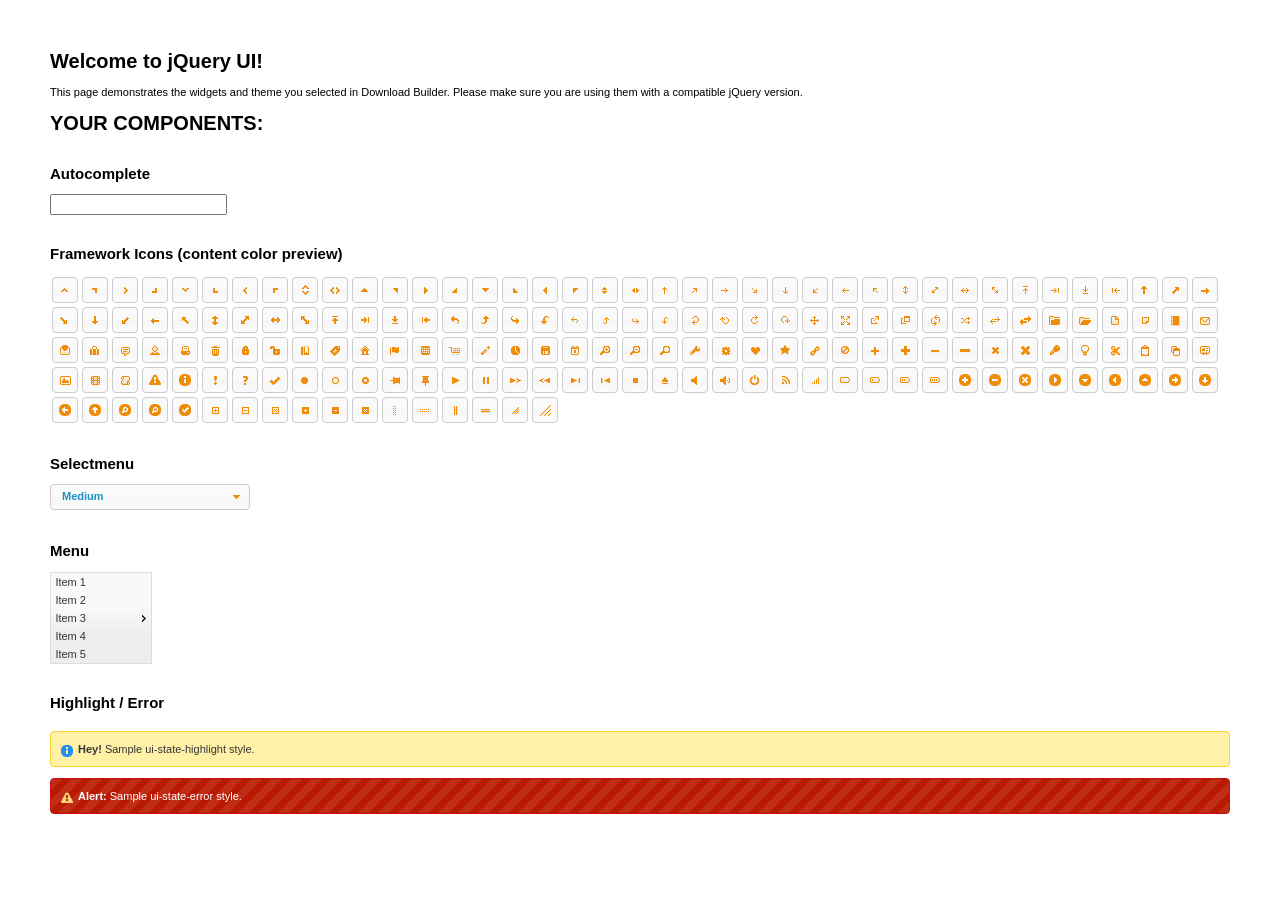
<file: blackboard/jqueryui/index.html>
<!doctype html>
<html lang="us">
<head>
	<meta charset="utf-8">
	<title>jQuery UI Example Page</title>
	<link href="jquery-ui.css" rel="stylesheet">
	<style>
	body{
		font: 62.5% "Trebuchet MS", sans-serif;
		margin: 50px;
	}
	.demoHeaders {
		margin-top: 2em;
	}
	#dialog-link {
		padding: .4em 1em .4em 20px;
		text-decoration: none;
		position: relative;
	}
	#dialog-link span.ui-icon {
		margin: 0 5px 0 0;
		position: absolute;
		left: .2em;
		top: 50%;
		margin-top: -8px;
	}
	#icons {
		margin: 0;
		padding: 0;
	}
	#icons li {
		margin: 2px;
		position: relative;
		padding: 4px 0;
		cursor: pointer;
		float: left;
		list-style: none;
	}
	#icons span.ui-icon {
		float: left;
		margin: 0 4px;
	}
	.fakewindowcontain .ui-widget-overlay {
		position: absolute;
	}
	select {
		width: 200px;
	}
	</style>
</head>
<body>

<h1>Welcome to jQuery UI!</h1>

<div class="ui-widget">
	<p>This page demonstrates the widgets and theme you selected in Download Builder. Please make sure you are using them with a compatible jQuery version.</p>
</div>

<h1>YOUR COMPONENTS:</h1>




<!-- Autocomplete -->
<h2 class="demoHeaders">Autocomplete</h2>
<div>
	<input id="autocomplete" title="type &quot;a&quot;">
</div>









<h2 class="demoHeaders">Framework Icons (content color preview)</h2>
<ul id="icons" class="ui-widget ui-helper-clearfix">
	<li class="ui-state-default ui-corner-all" title=".ui-icon-carat-1-n"><span class="ui-icon ui-icon-carat-1-n"></span></li>
	<li class="ui-state-default ui-corner-all" title=".ui-icon-carat-1-ne"><span class="ui-icon ui-icon-carat-1-ne"></span></li>
	<li class="ui-state-default ui-corner-all" title=".ui-icon-carat-1-e"><span class="ui-icon ui-icon-carat-1-e"></span></li>
	<li class="ui-state-default ui-corner-all" title=".ui-icon-carat-1-se"><span class="ui-icon ui-icon-carat-1-se"></span></li>
	<li class="ui-state-default ui-corner-all" title=".ui-icon-carat-1-s"><span class="ui-icon ui-icon-carat-1-s"></span></li>
	<li class="ui-state-default ui-corner-all" title=".ui-icon-carat-1-sw"><span class="ui-icon ui-icon-carat-1-sw"></span></li>
	<li class="ui-state-default ui-corner-all" title=".ui-icon-carat-1-w"><span class="ui-icon ui-icon-carat-1-w"></span></li>
	<li class="ui-state-default ui-corner-all" title=".ui-icon-carat-1-nw"><span class="ui-icon ui-icon-carat-1-nw"></span></li>
	<li class="ui-state-default ui-corner-all" title=".ui-icon-carat-2-n-s"><span class="ui-icon ui-icon-carat-2-n-s"></span></li>
	<li class="ui-state-default ui-corner-all" title=".ui-icon-carat-2-e-w"><span class="ui-icon ui-icon-carat-2-e-w"></span></li>
	<li class="ui-state-default ui-corner-all" title=".ui-icon-triangle-1-n"><span class="ui-icon ui-icon-triangle-1-n"></span></li>
	<li class="ui-state-default ui-corner-all" title=".ui-icon-triangle-1-ne"><span class="ui-icon ui-icon-triangle-1-ne"></span></li>
	<li class="ui-state-default ui-corner-all" title=".ui-icon-triangle-1-e"><span class="ui-icon ui-icon-triangle-1-e"></span></li>
	<li class="ui-state-default ui-corner-all" title=".ui-icon-triangle-1-se"><span class="ui-icon ui-icon-triangle-1-se"></span></li>
	<li class="ui-state-default ui-corner-all" title=".ui-icon-triangle-1-s"><span class="ui-icon ui-icon-triangle-1-s"></span></li>
	<li class="ui-state-default ui-corner-all" title=".ui-icon-triangle-1-sw"><span class="ui-icon ui-icon-triangle-1-sw"></span></li>
	<li class="ui-state-default ui-corner-all" title=".ui-icon-triangle-1-w"><span class="ui-icon ui-icon-triangle-1-w"></span></li>
	<li class="ui-state-default ui-corner-all" title=".ui-icon-triangle-1-nw"><span class="ui-icon ui-icon-triangle-1-nw"></span></li>
	<li class="ui-state-default ui-corner-all" title=".ui-icon-triangle-2-n-s"><span class="ui-icon ui-icon-triangle-2-n-s"></span></li>
	<li class="ui-state-default ui-corner-all" title=".ui-icon-triangle-2-e-w"><span class="ui-icon ui-icon-triangle-2-e-w"></span></li>
	<li class="ui-state-default ui-corner-all" title=".ui-icon-arrow-1-n"><span class="ui-icon ui-icon-arrow-1-n"></span></li>
	<li class="ui-state-default ui-corner-all" title=".ui-icon-arrow-1-ne"><span class="ui-icon ui-icon-arrow-1-ne"></span></li>
	<li class="ui-state-default ui-corner-all" title=".ui-icon-arrow-1-e"><span class="ui-icon ui-icon-arrow-1-e"></span></li>
	<li class="ui-state-default ui-corner-all" title=".ui-icon-arrow-1-se"><span class="ui-icon ui-icon-arrow-1-se"></span></li>
	<li class="ui-state-default ui-corner-all" title=".ui-icon-arrow-1-s"><span class="ui-icon ui-icon-arrow-1-s"></span></li>
	<li class="ui-state-default ui-corner-all" title=".ui-icon-arrow-1-sw"><span class="ui-icon ui-icon-arrow-1-sw"></span></li>
	<li class="ui-state-default ui-corner-all" title=".ui-icon-arrow-1-w"><span class="ui-icon ui-icon-arrow-1-w"></span></li>
	<li class="ui-state-default ui-corner-all" title=".ui-icon-arrow-1-nw"><span class="ui-icon ui-icon-arrow-1-nw"></span></li>
	<li class="ui-state-default ui-corner-all" title=".ui-icon-arrow-2-n-s"><span class="ui-icon ui-icon-arrow-2-n-s"></span></li>
	<li class="ui-state-default ui-corner-all" title=".ui-icon-arrow-2-ne-sw"><span class="ui-icon ui-icon-arrow-2-ne-sw"></span></li>
	<li class="ui-state-default ui-corner-all" title=".ui-icon-arrow-2-e-w"><span class="ui-icon ui-icon-arrow-2-e-w"></span></li>
	<li class="ui-state-default ui-corner-all" title=".ui-icon-arrow-2-se-nw"><span class="ui-icon ui-icon-arrow-2-se-nw"></span></li>
	<li class="ui-state-default ui-corner-all" title=".ui-icon-arrowstop-1-n"><span class="ui-icon ui-icon-arrowstop-1-n"></span></li>
	<li class="ui-state-default ui-corner-all" title=".ui-icon-arrowstop-1-e"><span class="ui-icon ui-icon-arrowstop-1-e"></span></li>
	<li class="ui-state-default ui-corner-all" title=".ui-icon-arrowstop-1-s"><span class="ui-icon ui-icon-arrowstop-1-s"></span></li>
	<li class="ui-state-default ui-corner-all" title=".ui-icon-arrowstop-1-w"><span class="ui-icon ui-icon-arrowstop-1-w"></span></li>
	<li class="ui-state-default ui-corner-all" title=".ui-icon-arrowthick-1-n"><span class="ui-icon ui-icon-arrowthick-1-n"></span></li>
	<li class="ui-state-default ui-corner-all" title=".ui-icon-arrowthick-1-ne"><span class="ui-icon ui-icon-arrowthick-1-ne"></span></li>
	<li class="ui-state-default ui-corner-all" title=".ui-icon-arrowthick-1-e"><span class="ui-icon ui-icon-arrowthick-1-e"></span></li>
	<li class="ui-state-default ui-corner-all" title=".ui-icon-arrowthick-1-se"><span class="ui-icon ui-icon-arrowthick-1-se"></span></li>
	<li class="ui-state-default ui-corner-all" title=".ui-icon-arrowthick-1-s"><span class="ui-icon ui-icon-arrowthick-1-s"></span></li>
	<li class="ui-state-default ui-corner-all" title=".ui-icon-arrowthick-1-sw"><span class="ui-icon ui-icon-arrowthick-1-sw"></span></li>
	<li class="ui-state-default ui-corner-all" title=".ui-icon-arrowthick-1-w"><span class="ui-icon ui-icon-arrowthick-1-w"></span></li>
	<li class="ui-state-default ui-corner-all" title=".ui-icon-arrowthick-1-nw"><span class="ui-icon ui-icon-arrowthick-1-nw"></span></li>
	<li class="ui-state-default ui-corner-all" title=".ui-icon-arrowthick-2-n-s"><span class="ui-icon ui-icon-arrowthick-2-n-s"></span></li>
	<li class="ui-state-default ui-corner-all" title=".ui-icon-arrowthick-2-ne-sw"><span class="ui-icon ui-icon-arrowthick-2-ne-sw"></span></li>
	<li class="ui-state-default ui-corner-all" title=".ui-icon-arrowthick-2-e-w"><span class="ui-icon ui-icon-arrowthick-2-e-w"></span></li>
	<li class="ui-state-default ui-corner-all" title=".ui-icon-arrowthick-2-se-nw"><span class="ui-icon ui-icon-arrowthick-2-se-nw"></span></li>
	<li class="ui-state-default ui-corner-all" title=".ui-icon-arrowthickstop-1-n"><span class="ui-icon ui-icon-arrowthickstop-1-n"></span></li>
	<li class="ui-state-default ui-corner-all" title=".ui-icon-arrowthickstop-1-e"><span class="ui-icon ui-icon-arrowthickstop-1-e"></span></li>
	<li class="ui-state-default ui-corner-all" title=".ui-icon-arrowthickstop-1-s"><span class="ui-icon ui-icon-arrowthickstop-1-s"></span></li>
	<li class="ui-state-default ui-corner-all" title=".ui-icon-arrowthickstop-1-w"><span class="ui-icon ui-icon-arrowthickstop-1-w"></span></li>
	<li class="ui-state-default ui-corner-all" title=".ui-icon-arrowreturnthick-1-w"><span class="ui-icon ui-icon-arrowreturnthick-1-w"></span></li>
	<li class="ui-state-default ui-corner-all" title=".ui-icon-arrowreturnthick-1-n"><span class="ui-icon ui-icon-arrowreturnthick-1-n"></span></li>
	<li class="ui-state-default ui-corner-all" title=".ui-icon-arrowreturnthick-1-e"><span class="ui-icon ui-icon-arrowreturnthick-1-e"></span></li>
	<li class="ui-state-default ui-corner-all" title=".ui-icon-arrowreturnthick-1-s"><span class="ui-icon ui-icon-arrowreturnthick-1-s"></span></li>
	<li class="ui-state-default ui-corner-all" title=".ui-icon-arrowreturn-1-w"><span class="ui-icon ui-icon-arrowreturn-1-w"></span></li>
	<li class="ui-state-default ui-corner-all" title=".ui-icon-arrowreturn-1-n"><span class="ui-icon ui-icon-arrowreturn-1-n"></span></li>
	<li class="ui-state-default ui-corner-all" title=".ui-icon-arrowreturn-1-e"><span class="ui-icon ui-icon-arrowreturn-1-e"></span></li>
	<li class="ui-state-default ui-corner-all" title=".ui-icon-arrowreturn-1-s"><span class="ui-icon ui-icon-arrowreturn-1-s"></span></li>
	<li class="ui-state-default ui-corner-all" title=".ui-icon-arrowrefresh-1-w"><span class="ui-icon ui-icon-arrowrefresh-1-w"></span></li>
	<li class="ui-state-default ui-corner-all" title=".ui-icon-arrowrefresh-1-n"><span class="ui-icon ui-icon-arrowrefresh-1-n"></span></li>
	<li class="ui-state-default ui-corner-all" title=".ui-icon-arrowrefresh-1-e"><span class="ui-icon ui-icon-arrowrefresh-1-e"></span></li>
	<li class="ui-state-default ui-corner-all" title=".ui-icon-arrowrefresh-1-s"><span class="ui-icon ui-icon-arrowrefresh-1-s"></span></li>
	<li class="ui-state-default ui-corner-all" title=".ui-icon-arrow-4"><span class="ui-icon ui-icon-arrow-4"></span></li>
	<li class="ui-state-default ui-corner-all" title=".ui-icon-arrow-4-diag"><span class="ui-icon ui-icon-arrow-4-diag"></span></li>
	<li class="ui-state-default ui-corner-all" title=".ui-icon-extlink"><span class="ui-icon ui-icon-extlink"></span></li>
	<li class="ui-state-default ui-corner-all" title=".ui-icon-newwin"><span class="ui-icon ui-icon-newwin"></span></li>
	<li class="ui-state-default ui-corner-all" title=".ui-icon-refresh"><span class="ui-icon ui-icon-refresh"></span></li>
	<li class="ui-state-default ui-corner-all" title=".ui-icon-shuffle"><span class="ui-icon ui-icon-shuffle"></span></li>
	<li class="ui-state-default ui-corner-all" title=".ui-icon-transfer-e-w"><span class="ui-icon ui-icon-transfer-e-w"></span></li>
	<li class="ui-state-default ui-corner-all" title=".ui-icon-transferthick-e-w"><span class="ui-icon ui-icon-transferthick-e-w"></span></li>
	<li class="ui-state-default ui-corner-all" title=".ui-icon-folder-collapsed"><span class="ui-icon ui-icon-folder-collapsed"></span></li>
	<li class="ui-state-default ui-corner-all" title=".ui-icon-folder-open"><span class="ui-icon ui-icon-folder-open"></span></li>
	<li class="ui-state-default ui-corner-all" title=".ui-icon-document"><span class="ui-icon ui-icon-document"></span></li>
	<li class="ui-state-default ui-corner-all" title=".ui-icon-document-b"><span class="ui-icon ui-icon-document-b"></span></li>
	<li class="ui-state-default ui-corner-all" title=".ui-icon-note"><span class="ui-icon ui-icon-note"></span></li>
	<li class="ui-state-default ui-corner-all" title=".ui-icon-mail-closed"><span class="ui-icon ui-icon-mail-closed"></span></li>
	<li class="ui-state-default ui-corner-all" title=".ui-icon-mail-open"><span class="ui-icon ui-icon-mail-open"></span></li>
	<li class="ui-state-default ui-corner-all" title=".ui-icon-suitcase"><span class="ui-icon ui-icon-suitcase"></span></li>
	<li class="ui-state-default ui-corner-all" title=".ui-icon-comment"><span class="ui-icon ui-icon-comment"></span></li>
	<li class="ui-state-default ui-corner-all" title=".ui-icon-person"><span class="ui-icon ui-icon-person"></span></li>
	<li class="ui-state-default ui-corner-all" title=".ui-icon-print"><span class="ui-icon ui-icon-print"></span></li>
	<li class="ui-state-default ui-corner-all" title=".ui-icon-trash"><span class="ui-icon ui-icon-trash"></span></li>
	<li class="ui-state-default ui-corner-all" title=".ui-icon-locked"><span class="ui-icon ui-icon-locked"></span></li>
	<li class="ui-state-default ui-corner-all" title=".ui-icon-unlocked"><span class="ui-icon ui-icon-unlocked"></span></li>
	<li class="ui-state-default ui-corner-all" title=".ui-icon-bookmark"><span class="ui-icon ui-icon-bookmark"></span></li>
	<li class="ui-state-default ui-corner-all" title=".ui-icon-tag"><span class="ui-icon ui-icon-tag"></span></li>
	<li class="ui-state-default ui-corner-all" title=".ui-icon-home"><span class="ui-icon ui-icon-home"></span></li>
	<li class="ui-state-default ui-corner-all" title=".ui-icon-flag"><span class="ui-icon ui-icon-flag"></span></li>
	<li class="ui-state-default ui-corner-all" title=".ui-icon-calculator"><span class="ui-icon ui-icon-calculator"></span></li>
	<li class="ui-state-default ui-corner-all" title=".ui-icon-cart"><span class="ui-icon ui-icon-cart"></span></li>
	<li class="ui-state-default ui-corner-all" title=".ui-icon-pencil"><span class="ui-icon ui-icon-pencil"></span></li>
	<li class="ui-state-default ui-corner-all" title=".ui-icon-clock"><span class="ui-icon ui-icon-clock"></span></li>
	<li class="ui-state-default ui-corner-all" title=".ui-icon-disk"><span class="ui-icon ui-icon-disk"></span></li>
	<li class="ui-state-default ui-corner-all" title=".ui-icon-calendar"><span class="ui-icon ui-icon-calendar"></span></li>
	<li class="ui-state-default ui-corner-all" title=".ui-icon-zoomin"><span class="ui-icon ui-icon-zoomin"></span></li>
	<li class="ui-state-default ui-corner-all" title=".ui-icon-zoomout"><span class="ui-icon ui-icon-zoomout"></span></li>
	<li class="ui-state-default ui-corner-all" title=".ui-icon-search"><span class="ui-icon ui-icon-search"></span></li>
	<li class="ui-state-default ui-corner-all" title=".ui-icon-wrench"><span class="ui-icon ui-icon-wrench"></span></li>
	<li class="ui-state-default ui-corner-all" title=".ui-icon-gear"><span class="ui-icon ui-icon-gear"></span></li>
	<li class="ui-state-default ui-corner-all" title=".ui-icon-heart"><span class="ui-icon ui-icon-heart"></span></li>
	<li class="ui-state-default ui-corner-all" title=".ui-icon-star"><span class="ui-icon ui-icon-star"></span></li>
	<li class="ui-state-default ui-corner-all" title=".ui-icon-link"><span class="ui-icon ui-icon-link"></span></li>
	<li class="ui-state-default ui-corner-all" title=".ui-icon-cancel"><span class="ui-icon ui-icon-cancel"></span></li>
	<li class="ui-state-default ui-corner-all" title=".ui-icon-plus"><span class="ui-icon ui-icon-plus"></span></li>
	<li class="ui-state-default ui-corner-all" title=".ui-icon-plusthick"><span class="ui-icon ui-icon-plusthick"></span></li>
	<li class="ui-state-default ui-corner-all" title=".ui-icon-minus"><span class="ui-icon ui-icon-minus"></span></li>
	<li class="ui-state-default ui-corner-all" title=".ui-icon-minusthick"><span class="ui-icon ui-icon-minusthick"></span></li>
	<li class="ui-state-default ui-corner-all" title=".ui-icon-close"><span class="ui-icon ui-icon-close"></span></li>
	<li class="ui-state-default ui-corner-all" title=".ui-icon-closethick"><span class="ui-icon ui-icon-closethick"></span></li>
	<li class="ui-state-default ui-corner-all" title=".ui-icon-key"><span class="ui-icon ui-icon-key"></span></li>
	<li class="ui-state-default ui-corner-all" title=".ui-icon-lightbulb"><span class="ui-icon ui-icon-lightbulb"></span></li>
	<li class="ui-state-default ui-corner-all" title=".ui-icon-scissors"><span class="ui-icon ui-icon-scissors"></span></li>
	<li class="ui-state-default ui-corner-all" title=".ui-icon-clipboard"><span class="ui-icon ui-icon-clipboard"></span></li>
	<li class="ui-state-default ui-corner-all" title=".ui-icon-copy"><span class="ui-icon ui-icon-copy"></span></li>
	<li class="ui-state-default ui-corner-all" title=".ui-icon-contact"><span class="ui-icon ui-icon-contact"></span></li>
	<li class="ui-state-default ui-corner-all" title=".ui-icon-image"><span class="ui-icon ui-icon-image"></span></li>
	<li class="ui-state-default ui-corner-all" title=".ui-icon-video"><span class="ui-icon ui-icon-video"></span></li>
	<li class="ui-state-default ui-corner-all" title=".ui-icon-script"><span class="ui-icon ui-icon-script"></span></li>
	<li class="ui-state-default ui-corner-all" title=".ui-icon-alert"><span class="ui-icon ui-icon-alert"></span></li>
	<li class="ui-state-default ui-corner-all" title=".ui-icon-info"><span class="ui-icon ui-icon-info"></span></li>
	<li class="ui-state-default ui-corner-all" title=".ui-icon-notice"><span class="ui-icon ui-icon-notice"></span></li>
	<li class="ui-state-default ui-corner-all" title=".ui-icon-help"><span class="ui-icon ui-icon-help"></span></li>
	<li class="ui-state-default ui-corner-all" title=".ui-icon-check"><span class="ui-icon ui-icon-check"></span></li>
	<li class="ui-state-default ui-corner-all" title=".ui-icon-bullet"><span class="ui-icon ui-icon-bullet"></span></li>
	<li class="ui-state-default ui-corner-all" title=".ui-icon-radio-off"><span class="ui-icon ui-icon-radio-off"></span></li>
	<li class="ui-state-default ui-corner-all" title=".ui-icon-radio-on"><span class="ui-icon ui-icon-radio-on"></span></li>
	<li class="ui-state-default ui-corner-all" title=".ui-icon-pin-w"><span class="ui-icon ui-icon-pin-w"></span></li>
	<li class="ui-state-default ui-corner-all" title=".ui-icon-pin-s"><span class="ui-icon ui-icon-pin-s"></span></li>
	<li class="ui-state-default ui-corner-all" title=".ui-icon-play"><span class="ui-icon ui-icon-play"></span></li>
	<li class="ui-state-default ui-corner-all" title=".ui-icon-pause"><span class="ui-icon ui-icon-pause"></span></li>
	<li class="ui-state-default ui-corner-all" title=".ui-icon-seek-next"><span class="ui-icon ui-icon-seek-next"></span></li>
	<li class="ui-state-default ui-corner-all" title=".ui-icon-seek-prev"><span class="ui-icon ui-icon-seek-prev"></span></li>
	<li class="ui-state-default ui-corner-all" title=".ui-icon-seek-end"><span class="ui-icon ui-icon-seek-end"></span></li>
	<li class="ui-state-default ui-corner-all" title=".ui-icon-seek-first"><span class="ui-icon ui-icon-seek-first"></span></li>
	<li class="ui-state-default ui-corner-all" title=".ui-icon-stop"><span class="ui-icon ui-icon-stop"></span></li>
	<li class="ui-state-default ui-corner-all" title=".ui-icon-eject"><span class="ui-icon ui-icon-eject"></span></li>
	<li class="ui-state-default ui-corner-all" title=".ui-icon-volume-off"><span class="ui-icon ui-icon-volume-off"></span></li>
	<li class="ui-state-default ui-corner-all" title=".ui-icon-volume-on"><span class="ui-icon ui-icon-volume-on"></span></li>
	<li class="ui-state-default ui-corner-all" title=".ui-icon-power"><span class="ui-icon ui-icon-power"></span></li>
	<li class="ui-state-default ui-corner-all" title=".ui-icon-signal-diag"><span class="ui-icon ui-icon-signal-diag"></span></li>
	<li class="ui-state-default ui-corner-all" title=".ui-icon-signal"><span class="ui-icon ui-icon-signal"></span></li>
	<li class="ui-state-default ui-corner-all" title=".ui-icon-battery-0"><span class="ui-icon ui-icon-battery-0"></span></li>
	<li class="ui-state-default ui-corner-all" title=".ui-icon-battery-1"><span class="ui-icon ui-icon-battery-1"></span></li>
	<li class="ui-state-default ui-corner-all" title=".ui-icon-battery-2"><span class="ui-icon ui-icon-battery-2"></span></li>
	<li class="ui-state-default ui-corner-all" title=".ui-icon-battery-3"><span class="ui-icon ui-icon-battery-3"></span></li>
	<li class="ui-state-default ui-corner-all" title=".ui-icon-circle-plus"><span class="ui-icon ui-icon-circle-plus"></span></li>
	<li class="ui-state-default ui-corner-all" title=".ui-icon-circle-minus"><span class="ui-icon ui-icon-circle-minus"></span></li>
	<li class="ui-state-default ui-corner-all" title=".ui-icon-circle-close"><span class="ui-icon ui-icon-circle-close"></span></li>
	<li class="ui-state-default ui-corner-all" title=".ui-icon-circle-triangle-e"><span class="ui-icon ui-icon-circle-triangle-e"></span></li>
	<li class="ui-state-default ui-corner-all" title=".ui-icon-circle-triangle-s"><span class="ui-icon ui-icon-circle-triangle-s"></span></li>
	<li class="ui-state-default ui-corner-all" title=".ui-icon-circle-triangle-w"><span class="ui-icon ui-icon-circle-triangle-w"></span></li>
	<li class="ui-state-default ui-corner-all" title=".ui-icon-circle-triangle-n"><span class="ui-icon ui-icon-circle-triangle-n"></span></li>
	<li class="ui-state-default ui-corner-all" title=".ui-icon-circle-arrow-e"><span class="ui-icon ui-icon-circle-arrow-e"></span></li>
	<li class="ui-state-default ui-corner-all" title=".ui-icon-circle-arrow-s"><span class="ui-icon ui-icon-circle-arrow-s"></span></li>
	<li class="ui-state-default ui-corner-all" title=".ui-icon-circle-arrow-w"><span class="ui-icon ui-icon-circle-arrow-w"></span></li>
	<li class="ui-state-default ui-corner-all" title=".ui-icon-circle-arrow-n"><span class="ui-icon ui-icon-circle-arrow-n"></span></li>
	<li class="ui-state-default ui-corner-all" title=".ui-icon-circle-zoomin"><span class="ui-icon ui-icon-circle-zoomin"></span></li>
	<li class="ui-state-default ui-corner-all" title=".ui-icon-circle-zoomout"><span class="ui-icon ui-icon-circle-zoomout"></span></li>
	<li class="ui-state-default ui-corner-all" title=".ui-icon-circle-check"><span class="ui-icon ui-icon-circle-check"></span></li>
	<li class="ui-state-default ui-corner-all" title=".ui-icon-circlesmall-plus"><span class="ui-icon ui-icon-circlesmall-plus"></span></li>
	<li class="ui-state-default ui-corner-all" title=".ui-icon-circlesmall-minus"><span class="ui-icon ui-icon-circlesmall-minus"></span></li>
	<li class="ui-state-default ui-corner-all" title=".ui-icon-circlesmall-close"><span class="ui-icon ui-icon-circlesmall-close"></span></li>
	<li class="ui-state-default ui-corner-all" title=".ui-icon-squaresmall-plus"><span class="ui-icon ui-icon-squaresmall-plus"></span></li>
	<li class="ui-state-default ui-corner-all" title=".ui-icon-squaresmall-minus"><span class="ui-icon ui-icon-squaresmall-minus"></span></li>
	<li class="ui-state-default ui-corner-all" title=".ui-icon-squaresmall-close"><span class="ui-icon ui-icon-squaresmall-close"></span></li>
	<li class="ui-state-default ui-corner-all" title=".ui-icon-grip-dotted-vertical"><span class="ui-icon ui-icon-grip-dotted-vertical"></span></li>
	<li class="ui-state-default ui-corner-all" title=".ui-icon-grip-dotted-horizontal"><span class="ui-icon ui-icon-grip-dotted-horizontal"></span></li>
	<li class="ui-state-default ui-corner-all" title=".ui-icon-grip-solid-vertical"><span class="ui-icon ui-icon-grip-solid-vertical"></span></li>
	<li class="ui-state-default ui-corner-all" title=".ui-icon-grip-solid-horizontal"><span class="ui-icon ui-icon-grip-solid-horizontal"></span></li>
	<li class="ui-state-default ui-corner-all" title=".ui-icon-gripsmall-diagonal-se"><span class="ui-icon ui-icon-gripsmall-diagonal-se"></span></li>
	<li class="ui-state-default ui-corner-all" title=".ui-icon-grip-diagonal-se"><span class="ui-icon ui-icon-grip-diagonal-se"></span></li>
</ul>








<!-- Progressbar -->
<h2 class="demoHeaders">Selectmenu</h2>
<select id="selectmenu">
	<option>Slower</option>
	<option>Slow</option>
	<option selected="selected">Medium</option>
	<option>Fast</option>
	<option>Faster</option>
</select>





<!-- Menu -->
<h2 class="demoHeaders">Menu</h2>
<ul style="width:100px;" id="menu">
	<li>Item 1</li>
	<li>Item 2</li>
	<li>Item 3
		<ul>
			<li>Item 3-1</li>
			<li>Item 3-2</li>
			<li>Item 3-3</li>
			<li>Item 3-4</li>
			<li>Item 3-5</li>
		</ul>
	</li>
	<li>Item 4</li>
	<li>Item 5</li>
</ul>




<!-- Highlight / Error -->
<h2 class="demoHeaders">Highlight / Error</h2>
<div class="ui-widget">
	<div class="ui-state-highlight ui-corner-all" style="margin-top: 20px; padding: 0 .7em;">
		<p><span class="ui-icon ui-icon-info" style="float: left; margin-right: .3em;"></span>
		<strong>Hey!</strong> Sample ui-state-highlight style.</p>
	</div>
</div>
<br>
<div class="ui-widget">
	<div class="ui-state-error ui-corner-all" style="padding: 0 .7em;">
		<p><span class="ui-icon ui-icon-alert" style="float: left; margin-right: .3em;"></span>
		<strong>Alert:</strong> Sample ui-state-error style.</p>
	</div>
</div>

<script src="external/jquery/jquery.js"></script>
<script src="jquery-ui.js"></script>
<script>



var availableTags = [
	"ActionScript",
	"AppleScript",
	"Asp",
	"BASIC",
	"C",
	"C++",
	"Clojure",
	"COBOL",
	"ColdFusion",
	"Erlang",
	"Fortran",
	"Groovy",
	"Haskell",
	"Java",
	"JavaScript",
	"Lisp",
	"Perl",
	"PHP",
	"Python",
	"Ruby",
	"Scala",
	"Scheme"
];
$( "#autocomplete" ).autocomplete({
	source: availableTags
});

















$( "#menu" ).menu();





$( "#selectmenu" ).selectmenu();


// Hover states on the static widgets
$( "#dialog-link, #icons li" ).hover(
	function() {
		$( this ).addClass( "ui-state-hover" );
	},
	function() {
		$( this ).removeClass( "ui-state-hover" );
	}
);
</script>
</body>
</html>
</file>
